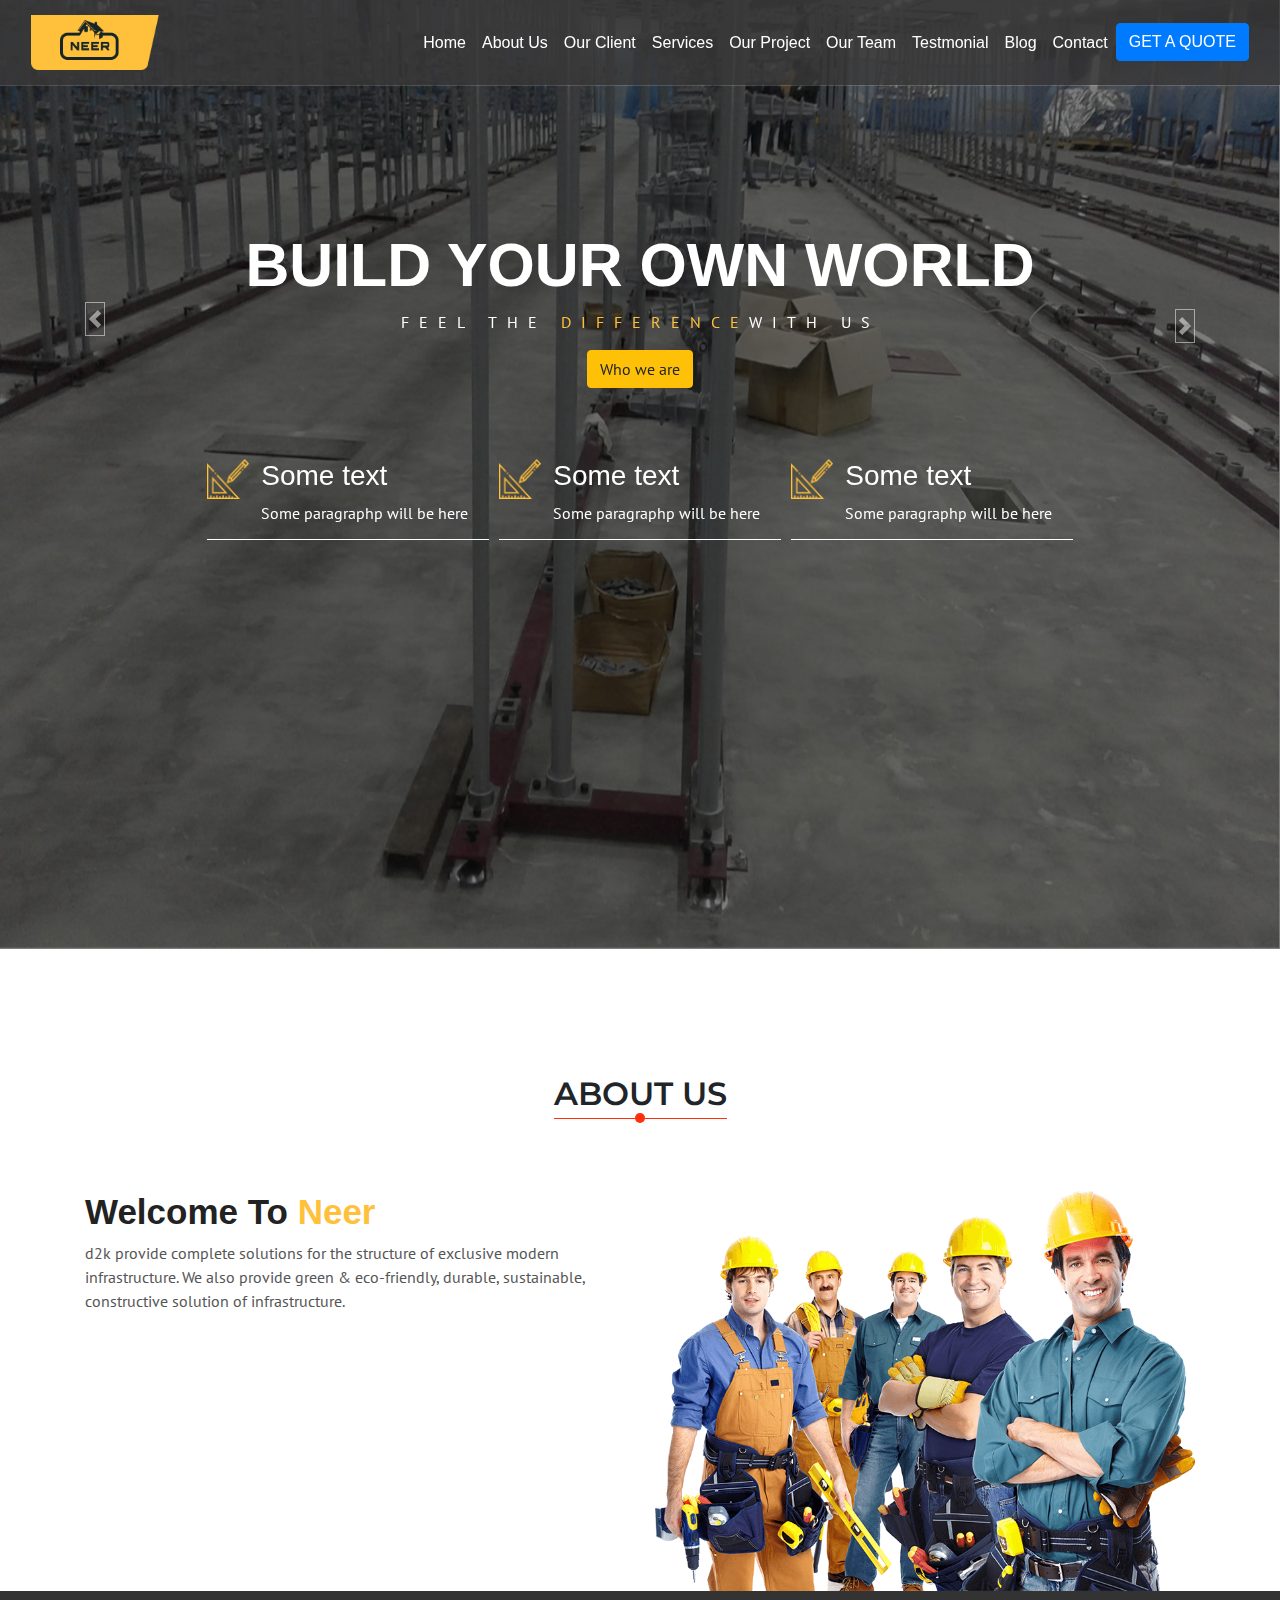
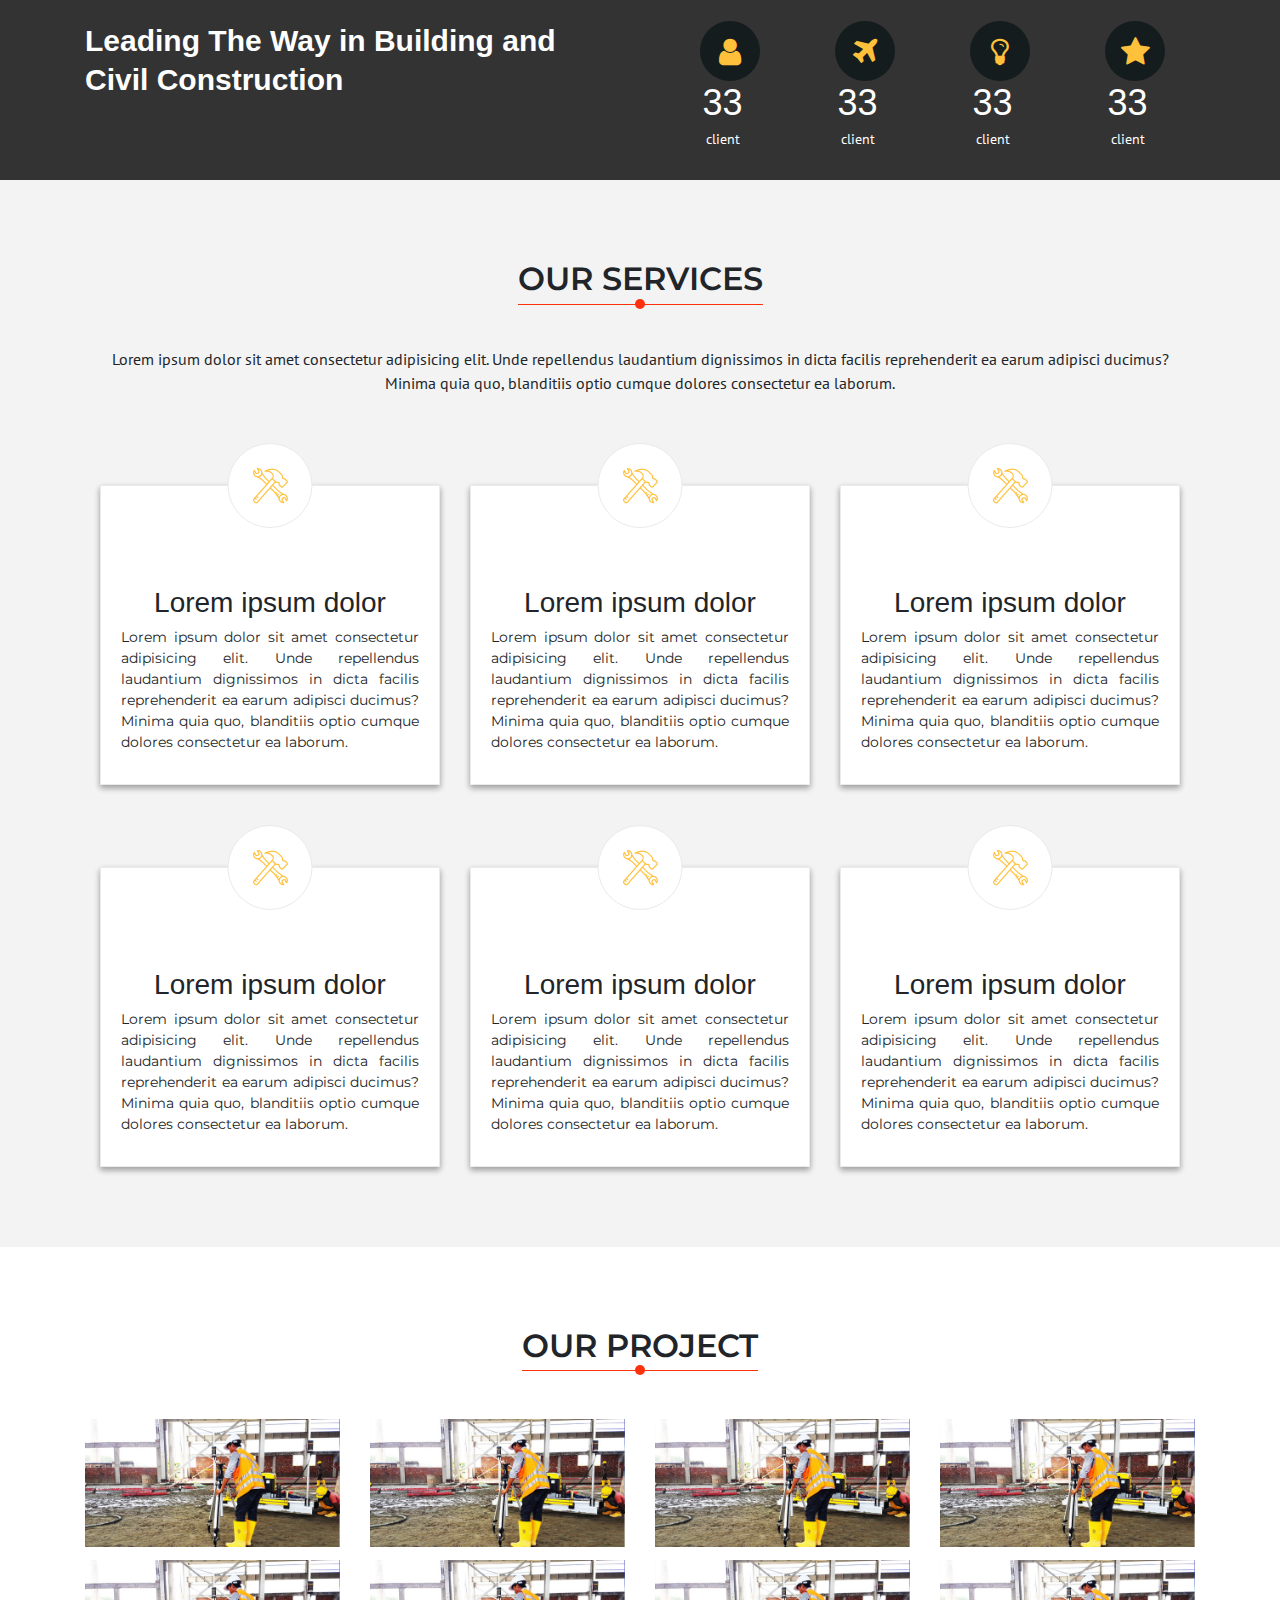
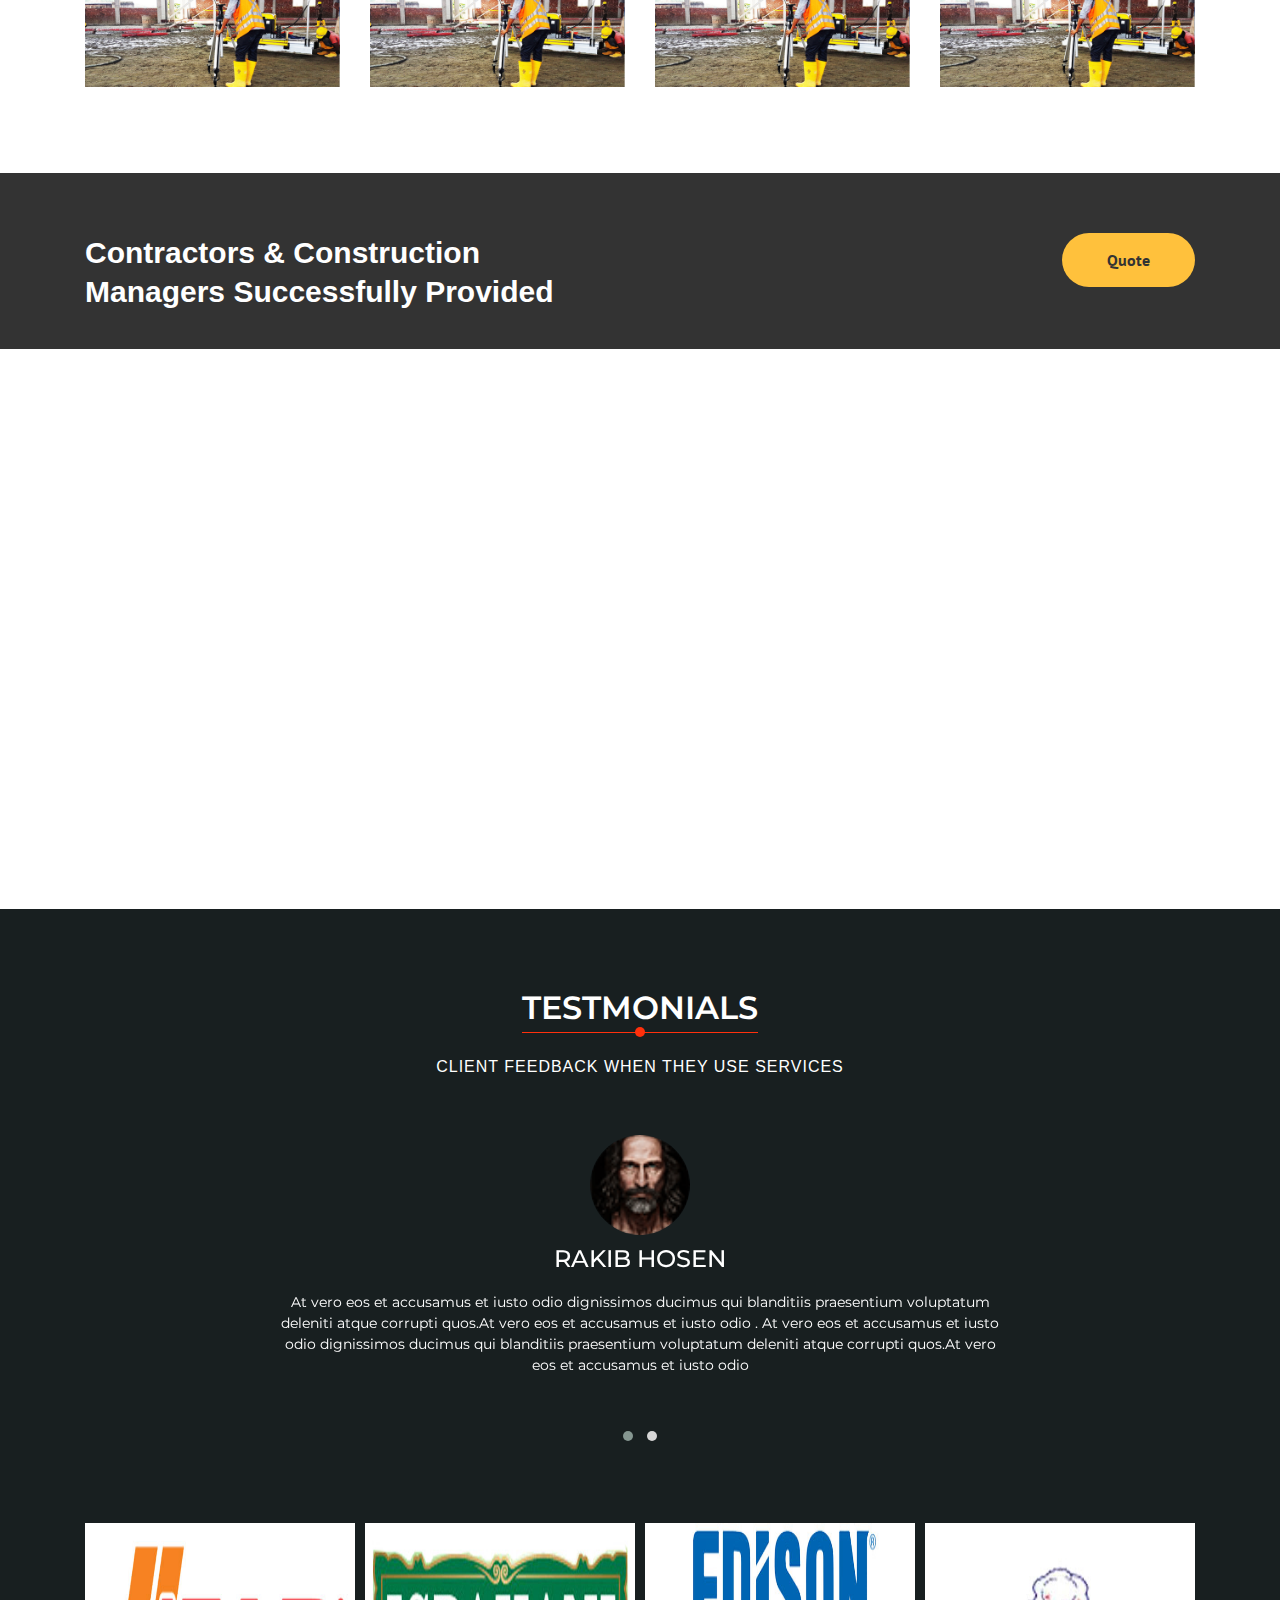
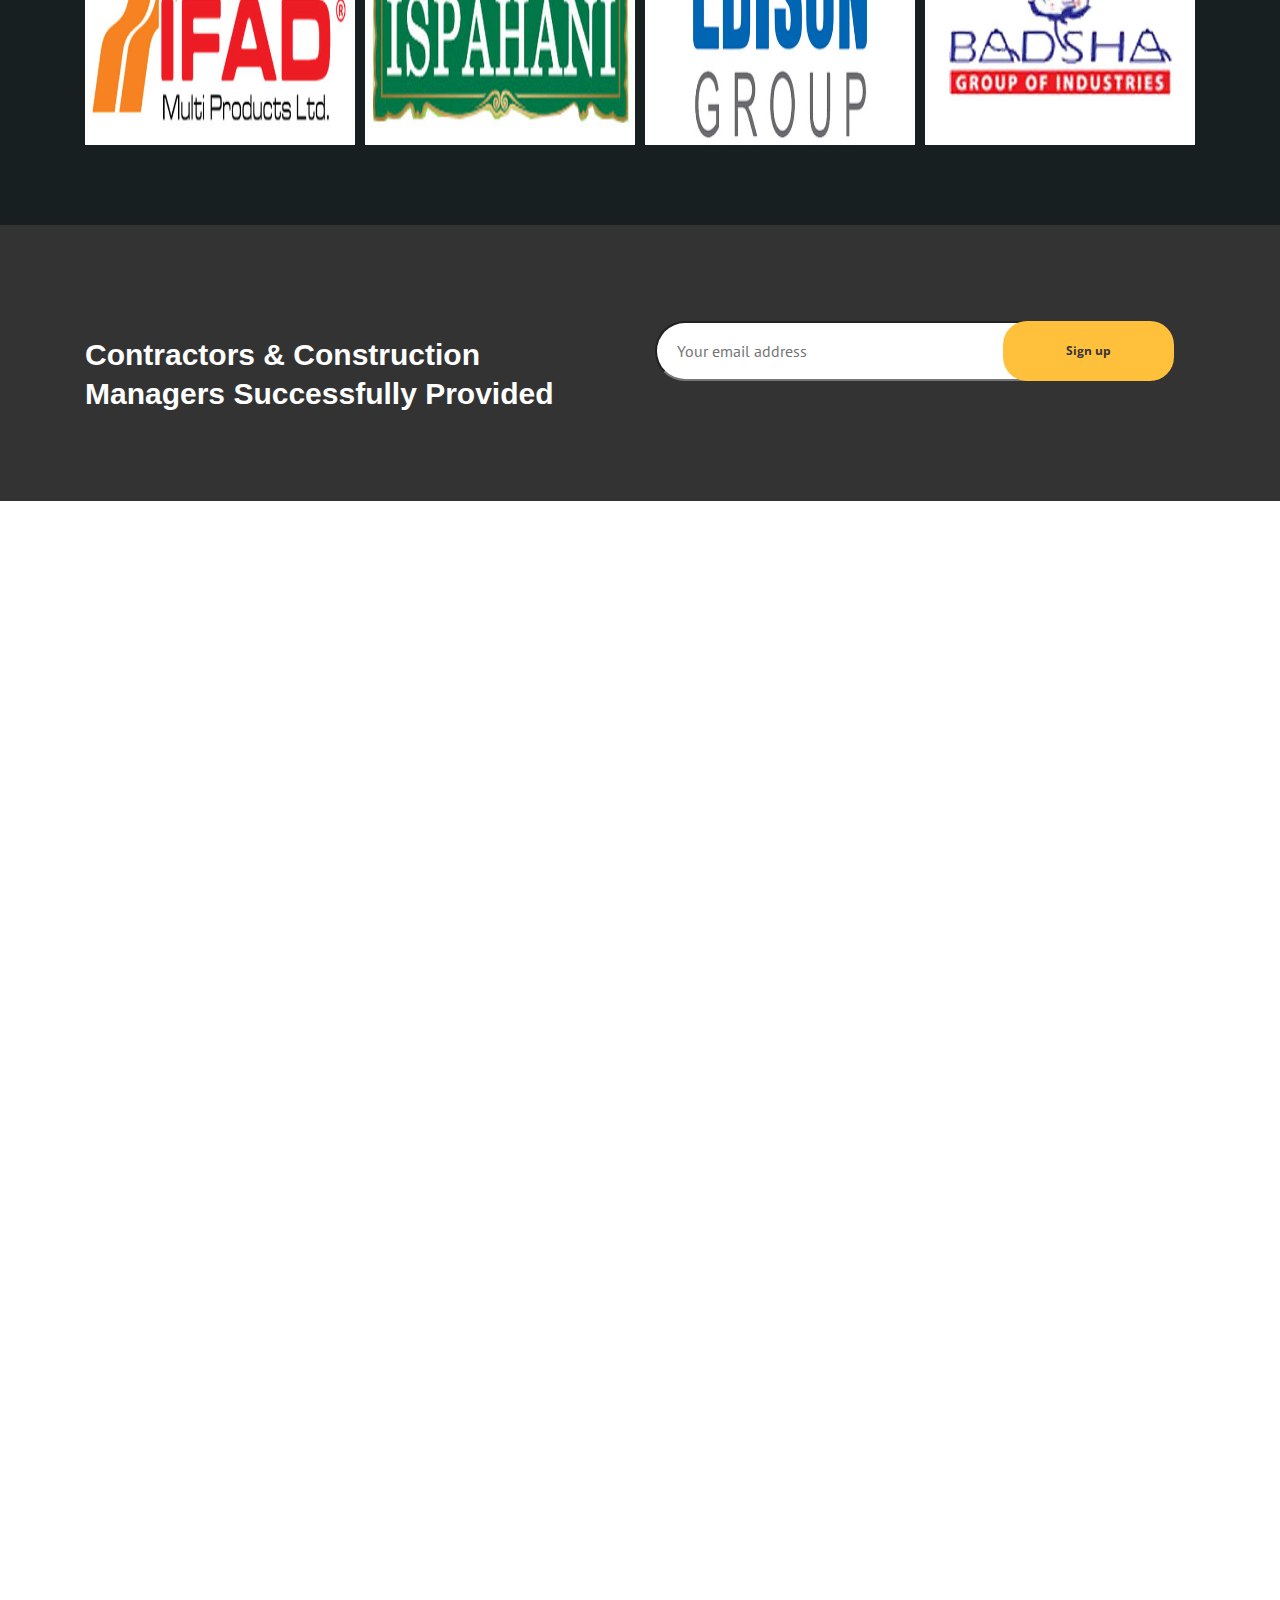
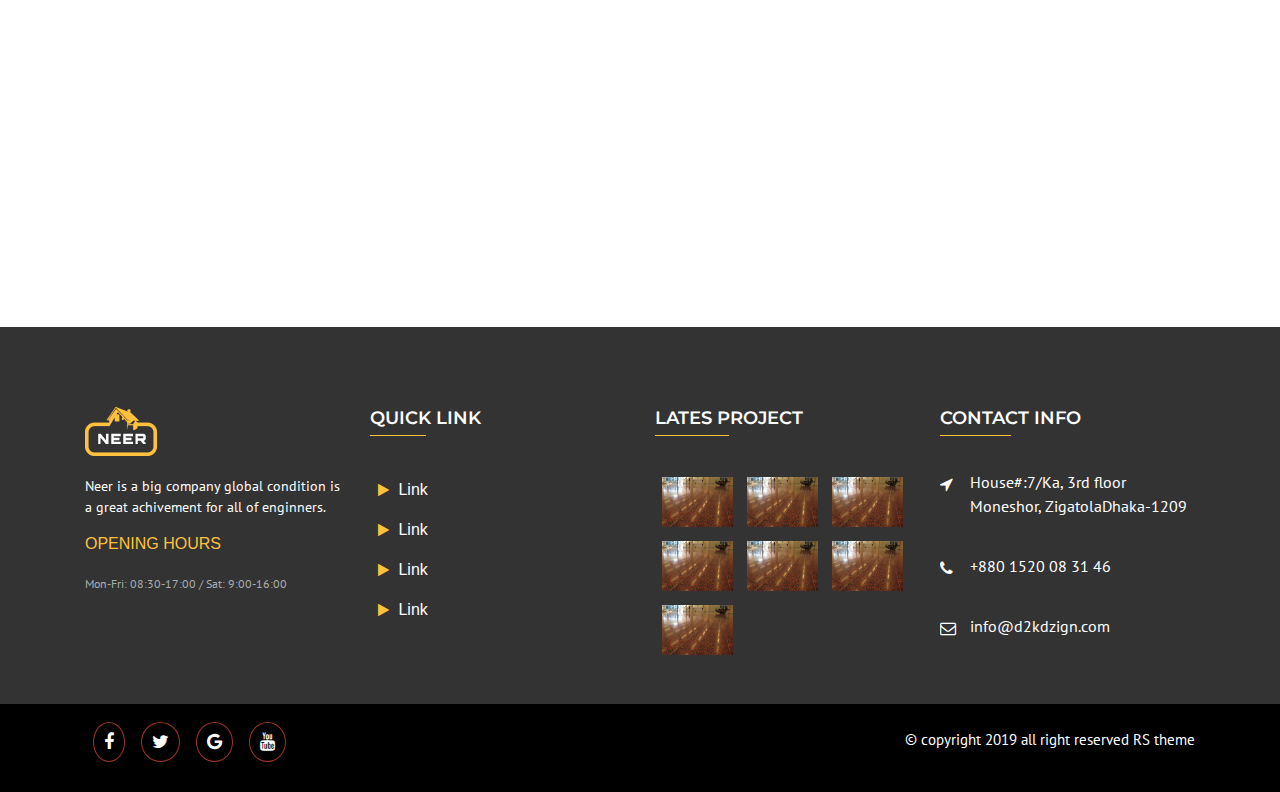
<file: index.html>
<!DOCTYPE html>
<html lang="en">

<head>
    <meta charset="UTF-8">
    <meta name="viewport" content="width=device-width, initial-scale=1.0">
    <title>Demo site</title>
    <link rel="stylesheet" href="css/style.css">
    <link rel="stylesheet" href="css/plugin/owl.carousel.min.css">
    <link rel="stylesheet" href="css/plugin/animate.css">
    <link rel="stylesheet" href="css/bootstrap.min.css">
    <link rel="stylesheet" href="css/plugin/owl.carousel.min.css">
    <link rel="stylesheet" href="css/plugin/owl.theme.default.min.css">
    <!-- Latest compiled and minified CSS -->
    <link rel="stylesheet" href="https://stackpath.bootstrapcdn.com/font-awesome/4.7.0/css/font-awesome.min.css"
        crossorigin="anonymous">

    <!-- jQuery library -->
    <script src="https://ajax.googleapis.com/ajax/libs/jquery/3.4.1/jquery.min.js"></script>

    <!-- Popper JS -->
    <script src="https://cdnjs.cloudflare.com/ajax/libs/popper.js/1.14.7/umd/popper.min.js"></script>

    <!-- Latest compiled JavaScript -->
    <script src="https://maxcdn.bootstrapcdn.com/bootstrap/4.3.1/js/bootstrap.min.js"></script>
</head>

<body>

    <!-- Add loader-wrapper just below the body tag -->
    <div id="loader-wrapper">
        <div id="loader"></div>
        <div class="loader-section section-left"></div>
        <div class="loader-section section-right"></div>
    </div>

    <!-- header section -->
    <!--most top info -->
    <!-- <div style="height: 10px; background: #000;transition: 1s;"></div> -->
    <!-- End most top info -->

    <!--====== header section start ======-->
    <section class="header" id="home">
        <nav class="navbar  navbar-expand-lg top-navbar bg-transparent  header_nav " data-toggle="sticky-onscroll">
            <div class="container-fluid">
                <a class="navbar-brand" href="#"><img src="img/neer-logo.png"></a>
                <button class="navbar-toggler" type="button" data-toggle="collapse"
                    data-target="#navbarSupportedContent" aria-controls="navbarSupportedContent" aria-expanded="false"
                    aria-label="Toggle navigation">
                  
                    <i class="fa fa-bars"></i>
                </button>

                <div class="collapse navbar-collapse justify-content-end" id="navbarSupportedContent">
                    <ul class="navbar-nav pull-right">
                        <li class="nav-item">
                            <a class="nav-link active" href="#home">Home</a>
                        </li>
                        <li class="nav-item">
                            <a class="nav-link" href="#about">About Us</a>
                        </li>
                        <li class="nav-item">
                            <a class="nav-link" href="#client">Our Client</a>
                        </li>
                        <li class="nav-item">
                            <a class="nav-link" href="#service">Services</a>
                        </li>
                        <li class="nav-item">
                            <a class="nav-link" href="#project">Our Project</a>
                        </li>
                        <li class="nav-item">
                            <a class="nav-link" href="#team">Our Team</a>
                        </li>
                        <li class="nav-item">
                            <a class="nav-link" href="#testmonial">Testmonial</a>
                        </li>
                        <li class="nav-item">
                            <a class="nav-link" href="#blog">Blog</a>
                        </li>



                        <li class="nav-item">
                            <a class="nav-link" href="#contact">Contact</a>
                        </li>
                        <li class="nav-item">
                            <a class="btn btn-primary" href="#quote">GET A QUOTE</a>
                        </li>

                    </ul>

                </div>
            </div>
        </nav>
    </section>
    <!--====== header section start ======-->

    <!--====== slider section start ======-->
    <section class="slider">
        <!-- data-ride="carousel" data-interval="5000" -->
        <div id="demo" class="carousel slide">

            <!-- Indicators -->

            <!-- The slideshow -->
            <div class="carousel-inner ">

                <div class="carousel-item active">
                    <img src="img/slider1.jpg" alt="Los Angeles">
                    <div class="carousel-caption slider_caption">
                        <h1>BUILD YOUR OWN WORLD</h1>
                        <p>FEEL THE <span class="different">DIFFERENCE</span>WITH US</p>
                        <p><button class="btn btn-warning">Who we are</button></p>
                    </div>
                </div>

                <div class="carousel-item">
                    <img src="img/slider2.jpg" alt="Los Angeles" class="img-fluid">
                    <div class="carousel-caption slider_caption">
                        <h1>BUILD YOUR OWN WORLD</h1>
                        <p>FEEL THE <span class="different">DIFFERENCE</span> WITH US</p>
                        <p><button class="btn btn-warning">Who we are</button></p>
                    </div>
                </div>

                <!-- service slider -->
                <section class="service_slider  fadeIn" id="service_slider">
                    <div class="container">

                        <div class="owl-carousel owl-theme owl-crsl">

                            <div class="item">
                                <div class="item_data">
                                    <div class="item_img">
                                        <img src="img/promo-3.png" class="img-fluid">
                                    </div>
                                    <div class="item_details">
                                        <h3>Some text</h3>
                                        <p>Some paragraphp will be here</p>
                                    </div>
                                </div>
                            </div>

                            <div class="item">
                                <div class="item_data">
                                    <div class="item_img">
                                        <img src="img/promo-3.png" class="img-fluid">
                                    </div>
                                    <div class="item_details">
                                        <h3>Some text</h3>
                                        <p>Some paragraphp will be here</p>
                                    </div>
                                </div>
                            </div>

                            <div class="item">
                                <div class="item_data">
                                    <div class="item_img">
                                        <img src="img/promo-3.png" class="img-fluid">
                                    </div>
                                    <div class="item_details">
                                        <h3>Some text</h3>
                                        <p>Some paragraphp will be here</p>
                                    </div>
                                </div>
                            </div>






                        </div>
                    </div>
                </section>



                <!-- Left and right controls -->
                <a class="carousel-control-prev" href="#demo" data-slide="prev">
                    <span class="carousel-control-prev-icon"></span>
                </a>
                <a class="carousel-control-next" href="#demo" data-slide="next">
                    <span class="carousel-control-next-icon"></span>
                </a>

            </div>


    </section>


    <!--====== about section start ======-->
    <section class="about  animated slideInLeft" id="about">
        <!-- about heading.............. -->
        <div class="container-fluid">
            <div class="row">
                <div class="col-lg-12 text-center">
                    <div class="section-header">
                        <h2>About <span class="welcome-text">us</span></h2>
                    </div>
                </div>
            </div>
        </div>
        <!-- about content............. -->
        <div class="container content-top-space">
            <div class="row">
                <div class="col-lg-6 col-sm-12 ">
                    <div class="about-right">
                        <h3>Welcome To <span class="different">Neer</span></h3>
                        <p>d2k provide complete solutions for the structure of exclusive modern infrastructure. We also
                            provide green & eco-friendly, durable, sustainable, constructive solution of infrastructure.
                        </p>

                    </div>
                </div>
                <div class="col-lg-6 col-sm-12">
                    <div class="about-left">
                        <img src="img/about-us-image.png" class="img-fluid">

                    </div>
                </div>

            </div>
        </div>
    </section>
    <!--====== about section end ======-->


    <!--====== project_complete section start ======-->
    <section class="client-section  animated fadeIn" id="client">
        <div class="container">
            <div class="row">
                <div class="col-lg-6">
                    <div class="client-title">
                        <h2>Leading The Way in Building and Civil Construction</h2>
                    </div>
                </div>
                <div class="col-lg-6">
                    <div class="col-lg-12">
                        <div class="row">
                            <div class="col-lg-3">
                                <div class="client-content ">
                                    <i class="fa fa-user"></i>
                                    <h3 class="counter">234</h3>
                                    <p> client</p>
       
                                </div>
                
                            </div>

                            <div class="col-lg-3">
                                <div class="client-content ">
                                    <i class="fa fa-plane"></i>
                                    <h3 class="counter">234</h3>
                                    <p> client</p>
                                </div>
                            </div>

                            <div class="col-lg-3">
                                <div class="client-content ">
                                    <i class="fa fa-lightbulb-o"></i>
                                    <h3 class="counter">234</h3>
                                    <p> client</p>
                                </div>
                            </div>

                            <div class="col-lg-3">
                                <div class="client-content ">
                                    <i class="fa fa-star"></i>
                                    <h3 class="counter">234</h3>
                                    <p> client</p>
                                </div>
                            </div>
                        </div>
                    </div>
                </div>
            </div>
        </div>
    </section>
    <!--====== project_complete section end ======-->


    <!--====== service section start ======-->
    <div class="service-section section-padding" id="service">
        <div class="container">
            <div class="row ">
                <div class="col-md-12 text-center">
                    <div class="section-header ">
                        <h2>Our <span class="welcome-text">Services</span></h2>
                        <p class="content_space">
                            Lorem ipsum dolor sit amet consectetur adipisicing elit. Unde repellendus laudantium
                            dignissimos in dicta facilis reprehenderit ea earum adipisci ducimus? Minima quia quo,
                            blanditiis optio cumque dolores consectetur ea laborum.
                        </p>
                    </div>
                </div>
            </div>
            <div class="container content_space">
                <div class="row ">
                    <div class="col-lg-4 col-md-4 text-center mt-4">
                        <div class="service-content ">
                        <div class="service-img">
                            <img src="img/service2.png" class="img-fluid">
                        </div>
                        <h3>Lorem ipsum dolor</h3>
                        <p>
                            Lorem ipsum dolor sit amet consectetur adipisicing elit. Unde repellendus laudantium 
                            dignissimos in dicta facilis reprehenderit ea earum adipisci ducimus? Minima quia quo, 
                            blanditiis optio cumque dolores consectetur ea laborum.
                        </p>
                      
                        <a class="btn btn-outline-warning btn-sm service-btn" href="">Read More</a>
                    </div>
                    </div>

                    <div class="col-lg-4 col-md-4 text-center mt-4">
                        <div class="service-content ">
                        <div class="service-img">
                            <img src="img/service2.png" class="img-fluid">
                        </div>
                        <h3>Lorem ipsum dolor</h3>
                        <p>
                            Lorem ipsum dolor sit amet consectetur adipisicing elit. Unde repellendus laudantium 
                            dignissimos in dicta facilis reprehenderit ea earum adipisci ducimus? Minima quia quo, 
                            blanditiis optio cumque dolores consectetur ea laborum.
                        </p>
                      
                        <a class="btn btn-outline-warning btn-sm service-btn" href="">Read More</a>
                    </div>
                    </div>


                <div class="col-lg-4 col-md-4 text-center mt-4">
                        <div class="service-content ">
                        <div class="service-img">
                            <img src="img/service2.png" class="img-fluid">
                        </div>
                        <h3>Lorem ipsum dolor</h3>
                        <p>
                            Lorem ipsum dolor sit amet consectetur adipisicing elit. Unde repellendus laudantium 
                            dignissimos in dicta facilis reprehenderit ea earum adipisci ducimus? Minima quia quo, 
                            blanditiis optio cumque dolores consectetur ea laborum.
                        </p>
                      
                        <a class="btn btn-outline-warning btn-sm service-btn" href="">Read More</a>
                    </div>
                    </div>
                </div>
                <div class="row mt-5">
                    <div class="col-lg-4 col-md-4 text-center mt-4">
                        <div class="service-content ">
                        <div class="service-img">
                            <img src="img/service2.png" class="img-fluid">
                        </div>
                        <h3>Lorem ipsum dolor</h3>
                        <p>
                            Lorem ipsum dolor sit amet consectetur adipisicing elit. Unde repellendus laudantium 
                            dignissimos in dicta facilis reprehenderit ea earum adipisci ducimus? Minima quia quo, 
                            blanditiis optio cumque dolores consectetur ea laborum.
                        </p>
                      
                        <a class="btn btn-outline-warning btn-sm service-btn" href="">Read More</a>
                    </div>
                    </div>


                    <div class="col-lg-4 col-md-4 text-center mt-4">
                        <div class="service-content ">
                        <div class="service-img">
                            <img src="img/service2.png" class="img-fluid">
                        </div>
                        <h3>Lorem ipsum dolor</h3>
                        <p>
                            Lorem ipsum dolor sit amet consectetur adipisicing elit. Unde repellendus laudantium 
                            dignissimos in dicta facilis reprehenderit ea earum adipisci ducimus? Minima quia quo, 
                            blanditiis optio cumque dolores consectetur ea laborum.
                        </p>
                      
                        <a class="btn btn-outline-warning btn-sm service-btn" href="">Read More</a>
                    </div>
                    </div>

                    <div class="col-lg-4 col-md-4 text-center mt-4">
                        <div class="service-content ">
                        <div class="service-img">
                            <img src="img/service2.png" class="img-fluid">
                        </div>
                        <h3>Lorem ipsum dolor</h3>
                        <p>
                            Lorem ipsum dolor sit amet consectetur adipisicing elit. Unde repellendus laudantium 
                            dignissimos in dicta facilis reprehenderit ea earum adipisci ducimus? Minima quia quo, 
                            blanditiis optio cumque dolores consectetur ea laborum.
                        </p>
                      
                        <a class="btn btn-outline-warning btn-sm service-btn" href="">Read More</a>
                    </div>
                    </div>

                </div>
            </div>
        </div>
    </div>
    <!--====== service section end ======-->

    <section class="project top_space" id="project">
        <div class="container">
            <!-- project heading -->
            <div class="row">
                <div class="col-lg-12 text-center">
                    <div class="section-header">
                        <h2>Our project</h2>
                    </div>
                </div>
            </div>
        </div>
        <!-- section-content.......... -->
        <div class="container content_space">
            <div class="row">

                <div class="col-lg-6">

                    <div class="row">
                        <div class="col-lg-6">
                            <div class="overlay-item">

                                <div class="content">

                                    <div class="content-overlay"></div>
                                    <img src="img/section.jpg" alt="" class="img-fluid">
                                    <div class="content-details fadeIn-bottom">
                                        <h3 class="content-title">Portfolio Post</h3>
                                        <p class="content-link"><a class="portfolio_link" href="#">View Project</a></p>
                                    </div>

                                </div>
                            </div>
                        </div>
                        <div class="col-lg-6">
                            <div class="overlay-item">

                                <div class="content">

                                    <div class="content-overlay"></div>
                                    <img src="img/section.jpg" alt="" class="img-fluid">
                                    <div class="content-details fadeIn-bottom">
                                        <h3 class="content-title">Portfolio Post</h3>
                                        <p class="content-link"><a class="portfolio_link" href="#">View Project</a></p>
                                    </div>

                                </div>
                            </div>
                        </div>
                    </div>
                    <!-- inner row -->
                    <div class="row">
                        <div class="col-lg-6">
                            <div class="overlay-item">

                                <div class="content">

                                    <div class="content-overlay"></div>
                                    <img src="img/section.jpg" alt="" class="img-fluid">
                                    <div class="content-details fadeIn-bottom">
                                        <h3 class="content-title">Portfolio Post</h3>
                                        <p class="content-link"><a class="portfolio_link" href="#">View Project <i
                                                    class="fa fa-next-arrow"></i></a></p>
                                    </div>

                                </div>
                            </div>
                        </div>
                        <div class="col-lg-6">
                            <div class="overlay-item">

                                <div class="content">

                                    <div class="content-overlay"></div>
                                    <img src="img/section.jpg" alt="" class="img-fluid">
                                    <div class="content-details fadeIn-bottom">
                                        <h3 class="content-title">Portfolio Post</h3>
                                        <p class="content-link"><a class="portfolio_link" href="#">View Project</a></p>
                                    </div>

                                </div>
                            </div>
                        </div>
                    </div>

                </div>

                <!-- second row -->
                <div class="col-lg-6">

                    <div class="row">
                        <div class="col-lg-6">
                            <div class="overlay-item">

                                <div class="content">

                                    <div class="content-overlay"></div>
                                    <img src="img/section.jpg" alt="" class="img-fluid">
                                    <div class="content-details fadeIn-bottom">
                                        <h3 class="content-title">Portfolio Post</h3>
                                        <p class="content-link"><a class="portfolio_link" href="#">View Project</a></p>
                                    </div>

                                </div>
                            </div>
                        </div>
                        <div class="col-lg-6">
                            <div class="overlay-item">

                                <div class="content">

                                    <div class="content-overlay"></div>
                                    <img src="img/section.jpg" alt="" class="img-fluid">
                                    <div class="content-details fadeIn-bottom">
                                        <h3 class="content-title">Portfolio Post</h3>
                                        <p class="content-link"><a class="portfolio_link" href="#">View Project</a></p>
                                    </div>

                                </div>
                            </div>
                        </div>
                    </div>
                    <!-- inner row -->
                    <div class="row">
                        <div class="col-lg-6">
                            <div class="overlay-item">

                                <div class="content">

                                    <div class="content-overlay"></div>
                                    <img src="img/section.jpg" alt="" class="img-fluid">
                                    <div class="content-details fadeIn-bottom">
                                        <h3 class="content-title">Portfolio Post</h3>
                                        <p class="content-link"><a class="portfolio_link" href="#">View Project <i
                                                    class="fa fa-next-arrow"></i></a></p>
                                    </div>

                                </div>
                            </div>
                        </div>
                        <div class="col-lg-6">
                            <div class="overlay-item">

                                <div class="content">

                                    <div class="content-overlay"></div>
                                    <img src="img/section.jpg" alt="" class="img-fluid">
                                    <div class="content-details fadeIn-bottom">
                                        <h3 class="content-title">Portfolio Post</h3>
                                        <p class="content-link"><a class="portfolio_link" href="#">View Project</a></p>
                                    </div>

                                </div>
                            </div>
                        </div>
                    </div>

                </div>



            </div>

        </div>
    </section>

    <!-- =====quato section -->

    <section class="quote-section  animated fadeIn " id="quote">
        <div class="container">
            <div class="row">
                <div class="col-lg-6">
                    <div class="client-title">
                        <h2>Contractors & Construction Managers Successfully Provided</h2>
                    </div>
                </div>
                <div class="col-lg-6">

                    <p class="quote"> <a class="quote_link" href="#">Quote</a> </p>
                    <!-- <p class="text-right mt-4"><a class="btn btn-warning btn-lg rounded" href="#">Quote</a></p> -->

                </div>
            </div>
        </div>
    </section>


    <!--====== team section end ======-->
    <section class="team-section section-padding wow fadeIn" id="team">
        <!-- section heading -->
        <div class="container">
            <div class="row">
                <div class="col-md-12 text-center">
                    <div class="section-header">
                        <h2>Our <span class="welcome-text">team</span></h2>
                    </div>
                </div>
            </div>
        </div>
        <!-- section content -->
        <div class="container">
            <div class="owl-carousel owl-theme team-crsl content-top-space">

                <!-- team item  -->
                <div class="team-item">
                    <img src="img/team1.jpg" class="img-fluid">
                    <!-- overlay -->
                    <div class="team-overlay">
                        <div class="team-overlay-content">
                            <h4>Engr. Md. Nazrul</h4>
                            <h5>Senior Structural Engineer  </h5>
                            <p><span class="experience">Experience - 31 Years </span></p>
                            <ul>
                                <li><i class="fa fa-facebook"></i></li>
                                <li><i class="fa fa-twitter"></i></li>
                                <li><i class="fa fa-google"></i></li>
                                <li><i class="fa fa-linkedin"></i></li>
                            </ul>
                        </div>
                    </div>
                </div>



                <!-- team item  -->
                <div class="team-item">
                    <img src="img/team2.jpg" class="img-fluid">
                    <!-- overlay -->
                    <div class="team-overlay">
                        <div class="team-overlay-content">
                            <h4>Most. Sihad Sarmin</h4>
                            <h5>Masters in PS</h5>
                            <p><span class="experience">Experience - 04 Years</span></p>
                            <ul>
                                <li><i class="fa fa-facebook"></i></li>
                                <li><i class="fa fa-twitter"></i></li>
                                <li><i class="fa fa-google"></i></li>
                                <li><i class="fa fa-linkedin"></i></li>
                            </ul>
                        </div>
                    </div>
                </div>

                <!-- team item  -->
                <div class="team-item">
                    <img src="img/team3.jpg" class="img-fluid">
                    <!-- overlay -->
                    <div class="team-overlay">
                        <div class="team-overlay-content">
                            <h4>Mustasim Nasrum</h4>
                            <h5>Architect B. Arch, MIAB </h5>
                            <p><span class="experience">Experience - 07 Years</span></p>
                            <ul>
                                <li><i class="fa fa-facebook"></i></li>
                                <li><i class="fa fa-twitter"></i></li>
                                <li><i class="fa fa-google"></i></li>
                                <li><i class="fa fa-linkedin"></i></li>
                            </ul>
                        </div>
                    </div>
                </div>

                <!-- team item  -->
                <div class="team-item">
                    <img src="img/team4.jpg" class="img-fluid">
                    <!-- overlay -->
                    <div class="team-overlay">
                        <div class="team-overlay-content">
                            <h4>Engr. Jasim Uddin</h4>
                            <h5>Structural Engineer </h5>
                            <p><span class="experience">Experience - 07 Years</span></p>
                            <ul>
                                <li><i class="fa fa-facebook"></i></li>
                                <li><i class="fa fa-twitter"></i></li>
                                <li><i class="fa fa-google"></i></li>
                                <li><i class="fa fa-linkedin"></i></li>
                            </ul>
                        </div>
                    </div>
                </div>

         






            </div>
        </div>
    </section>

    <!-- testmonial -->
    <section class="testmonial section-padding animated fadeInDown" id="testmonial">
        <div class="container">
            <div class="row conttent_space">
                <div class="col-md-12 text-center">
                    <div class="section-header">
                        <h2><span class="testmonial_heading">TESTMONIALS</span></h2>
                        <p class="client_title">CLIENT FEEDBACK WHEN THEY USE SERVICES</p>
                    </div>
                </div>
            </div>
        </div>

        <div class="container content_space">


            <div class="testmonial-content">
                <div class="row ">

                    <div class=" col-md-8 offset-md-2">
                        <div class="owl-carousel owl-theme testmonial-owl owl-dots">
                            <div class="testmonial-item">
                                <img src="img/testimonial3.png" alt="">
                                <h4>Rakib hosen</h4>
                                <p>At vero eos et accusamus et iusto odio dignissimos ducimus qui blanditiis praesentium
                                    voluptatum deleniti atque corrupti quos.At vero eos et accusamus et iusto odio .
                                    At vero eos et accusamus et iusto odio dignissimos ducimus qui blanditiis
                                    praesentium voluptatum deleniti atque corrupti quos.At vero eos et accusamus et
                                    iusto odio</p>
                            </div>

                            <div class="testmonial-item">

                                <img src="img/testimonial3.png" alt="">`
                                <h4>Rakib Hosen</h4>
                                <p>At vero eos et accusamus et iusto odio dignissimos ducimus qui blanditiis praesentium
                                    voluptatum deleniti atque corrupti quos.At vero eos et accusamus et iusto odio .
                                    At vero eos et accusamus et iusto odio dignissimos ducimus qui blanditiis
                                    praesentium voluptatum deleniti atque corrupti quos.At vero eos et accusamus et
                                    iusto odio</p>
                            </div>
                        </div>
                    </div>
                </div>
            </div>


            <!-- logo section -->
            <div class="owl-carousel owl-theme logo-crsl content-top-space">

                <div class="logo-item">
                    <img src="img/client1.jpg" class="img-fluid">
                </div>
                <div class="logo-item">
                    <img src="img/client2.jpg" class="img-fluid">
                </div>


                <div class="logo-item">
                    <img src="img/client3.jpg" class="img-fluid">
                </div>

                <div class="logo-item">
                    <img src="img/client4.jpg" class="img-fluid">
                </div>





            </div>

        </div>
    </section>

    <!-- signup section -->
    <section class="quote-section  animated fadeIn section-padding">
        <div class="container">
            <div class="row">
                <div class="col-lg-6">
                    <div class="client-title">
                        <h2>Contractors & Construction Managers Successfully Provided</h2>
                    </div>
                </div>
                <div class="col-lg-6">
                    <div class="btn_section">

                        <p>
                            <input type="email" name="EMAIL" placeholder="Your email address" required="">
                        </p>
                        <p>
                            <input type="submit" value="Sign up">
                        </p>
                    </div>
                </div>
            </div>
        </div>
    </section>

    <!--====== blog section start ======-->
    <div class="blog-section section-padding wow fadeIn" id="blog">
        <div class="container">
            <!-- blog header -->
            <div class="row">
                <div class="col-md-12 col-md-12 text-center">
                    <div class="section-header">
                        <h2>Our <span class="welcome-text">blog</span></h2>
                    </div>
                </div>
            </div>
            <!-- blog content -->
            <div class="row content-top-space">
                <div class="col-lg-4 col-md-6 mt-4">
                    <div class="card card-img">
                        <img src="img/blog.jpg">
                        <div class="card-body">
                            <h4 class="card-title">Web Design</h4>
                            <p class="card-text">Some example text some example text. John Doe is an architect and
                                engineer.
                                Some example text some example text. John Doe is an architect and engineer</p>
                                
                                <p class="text-center"><a class="btn btn-outline-warning btn-sm" href="">Read More</a></p>
                        </div>
                    </div>
                </div>

                <div class="col-lg-4 col-md-6 mt-4">
                    <div class="card card-img">
                        <img src="img/blog.jpg">
                        <div class="card-body">
                            <h4 class="card-title">Web Developement</h4>
                            <p class="card-text">Some example text some example text. John Doe is an architect and
                                engineer.
                                Some example text some example text. John Doe is an architect and engineer</p>
                                <p class="text-center"><a class="btn btn-outline-warning btn-sm" href="">Read More</a></p>
                        </div>
                    </div>
                </div>

                <div class="col-lg-4 col-md-6 mt-4">
                    <div class="card card-img">
                        <img src="img/blog.jpg">
                        <div class="card-body">
                            <h4 class="card-title">Graphic Design</h4>
                            <p class="card-text">Some example text some example text. John Doe is an architect and
                                engineer.
                                Some example text some example text. John Doe is an architect and engineer</p>
                                <p class="text-center"><a class="btn btn-outline-warning btn-sm" href="">Read More</a></p>
                        </div>
                    </div>
                </div>
            </div>

            <!-- second -->
            <div class="row content-top-space">
                <div class="col-lg-4 col-md-6 mt-4">
                    <div class="card card-img">
                        <img src="img/blog.jpg">
                        <div class="card-body">
                            <h4 class="card-title">Web Design</h4>
                            <p class="card-text">Some example text some example text. John Doe is an architect and
                                engineer.
                                Some example text some example text. John Doe is an architect and engineer</p>
                                <p class="text-center"><a class="btn btn-outline-warning btn-sm" href="">Read More</a></p>
                        </div>
                    </div>
                </div>

                <div class="col-lg-4 col-md-6 mt-4">
                    <div class="card card-img">
                        <img src="img/blog.jpg">
                        <div class="card-body">
                            <h4 class="card-title">Web Developement</h4>
                            <p class="card-text">Some example text some example text. John Doe is an architect and
                                engineer.
                                Some example text some example text. John Doe is an architect and engineer</p>
                                <p class="text-center"><a class="btn btn-outline-warning btn-sm" href="">Read More</a></p>
                        </div>
                    </div>
                </div>

                <div class="col-lg-4 col-md-6 mt-4">
                    <div class="card card-img">
                        <img src="img/blog.jpg">
                        <div class="card-body">
                            <h4 class="card-title">Graphic Design</h4>
                            <p class="card-text">Some example text some example text. John Doe is an architect and
                                engineer.
                                Some example text some example text. John Doe is an architect and engineer</p>
                                <p class="text-center"><a class="btn btn-outline-warning btn-sm" href="">Read More</a></p>
                        </div>
                    </div>
                </div>
            </div>

        </div>
    </div>
    <!--====== blog section end======-->

    <section class="footer-section footer-padding" id="contact">
        <div class="container">
            <div class="row">
                <div class="col-lg-3">
                    <div class="company_description">
                        <img src="img/footer-logo.png" alt="">
                        <p>
                            Neer is a big company global condition is a great achivement for all of enginners.
                        </p>
                        <h2>OPENING HOURS</h2>
                        <p><span id="opening_hours">Mon-Fri: 08:30-17:00 / Sat: 9:00-16:00</span></p>

                    </div>
                </div>
                <div class="col-lg-3">
                    <div class="quick_link">
                        <h2>Quick link</h2>
                        <ul>
                            <li><i class="fa fa-play"></i> <a href="#">Link</a></li>
                            <li><i class="fa fa-play"></i> <a href="#">Link</a></li>
                            <li><i class="fa fa-play"></i> <a href="#">Link</a></li>
                            <li><i class="fa fa-play"></i> <a href="#">Link</a></li>
                        </ul>
                    </div>
                </div>
                <div class="col-lg-3">
                    <div class="quick_link">
                        <h2>Lates Project</h2>

                    </div>

                    <div class="footer_gallary">
                        <a href="#">
                            <img src="img/polish_concrete5.jpg" alt="" class="img-fluid">
                        </a>
                    </div>
                    <div class="footer_gallary">
                        <a href="#">
                            <img src="img/polish_concrete5.jpg" alt="" class="img-fluid">
                        </a>
                    </div>
                    <div class="footer_gallary">
                        <a href="#">
                            <img src="img/polish_concrete5.jpg" alt="" class="img-fluid">
                        </a>
                    </div>
                    <div class="footer_gallary">
                        <a href="#">
                            <img src="img/polish_concrete5.jpg" alt="" class="img-fluid">
                        </a>
                    </div>
                    <div class="footer_gallary">
                        <a href="#">
                            <img src="img/polish_concrete5.jpg" alt="" class="img-fluid">
                        </a>
                    </div>
                    <div class="footer_gallary">
                        <a href="#">
                            <img src="img/polish_concrete5.jpg" alt="" class="img-fluid">
                        </a>
                    </div>
                    <div class="footer_gallary">
                        <a href="#">
                            <img src="img/polish_concrete5.jpg" alt="" class="img-fluid">
                        </a>
                    </div>

                </div>

                <div class="col-lg-3">
                    <div class="quick_link">
                        <h2>Contact Info</h2>
                    </div>

                    <div class="footer_contact_info">
                        <ul>
                            <li><i class="fa fa-location-arrow"></i>
                                <p>House#:7/Ka, 3rd floor Moneshor, ZigatolaDhaka-1209
                                </p>
                            </li>

                            <li><i class="fa fa-phone"></i>
                                <p>+880 1520 08 31 46 </p>
                            </li>

                            <li><i class="fa fa-envelope-o"></i>
                                <p>info@d2kdzign.com
                                </p>
                            </li>
                        </ul>
                    </div>

                </div>
            </div>
        </div>
    </section>


    <section class="footer" class="section-padding">
        <div class="container">
            <div class="row">
                <div class="col-lg-4  col-12">
                    <ul>
                        <li> <a href="#"><i class="fa fa-facebook"></i></a></li>
                        <li> <a href="#"><i class="fa fa-twitter"></i></a></li>
                        <li> <a href="#"><i class="fa fa-google"></i></a></li>
                        <li> <a href="#"><i class="fa fa-youtube"></i></a></li>

                    </ul>
                </div>

                <div class="col-lg-8  col-12">
                    <p>&copy copyright 2019 all right reserved RS theme</p>
                </div>

            </div>
        </div>
    </section>


    <!--  -->
    <button onclick="topFunction()" id="myBtn" title="Go to top"><i class="fa fa-angle-double-up"></i></button>



    <!--=== All Plugin ===-->
    <!--==================================================================-->

    <script>
        window.jQuery || document.write('<script src="js/vendor/jquery-1.12.0.min.js"><\/script>')
    </script>
    <!-- <script type="text/javascript" src="js/jquery-3.2.0.min.js"></script>
    <script type="text/javascript" src="js/bootstrap.min.js"></script>  -->
    <script type="text/javascript" src="js/plugin/wow.min.js"></script>
    <script type="text/javascript" src="js/plugin/mixitup.min.js"></script>
    <script type="text/javascript" src="js/plugin/owl.carousel.min.js"></script>
    <script type="text/javascript" src="js/plugin/jquery.magnific-popup.min.js"></script>
    <script type="text/javascript" src="js/main.js"></script>
    <script type="text/javascript" src="js/plugin/smooth-scroll.js"></script>

    <!-- sticky navbar -->
    <script>

        // Sticky navbar
        // =========================
        $(document).ready(function () {
            // Custom function which toggles between sticky class (is-sticky)
            var stickyToggle = function (sticky, stickyWrapper, scrollElement) {
                var stickyHeight = sticky.outerHeight();
                var stickyTop = stickyWrapper.offset().top;
                if (scrollElement.scrollTop() >= stickyTop) {
                    stickyWrapper.height(stickyHeight);
                    sticky.addClass("is-sticky");
                }
                else {
                    sticky.removeClass("is-sticky");
                    stickyWrapper.height('auto');
                }
            };

            // Find all data-toggle="sticky-onscroll" elements
            $('[data-toggle="sticky-onscroll"]').each(function () {
                var sticky = $(this);
                var stickyWrapper = $('<div>').addClass('sticky-wrapper'); // insert hidden element to maintain actual top offset on page
                sticky.before(stickyWrapper);
                sticky.addClass('sticky');

                // Scroll & resize events
                $(window).on('scroll.sticky-onscroll resize.sticky-onscroll', function () {
                    stickyToggle(sticky, stickyWrapper, $(this));
                });

                // On page load
                stickyToggle(sticky, stickyWrapper, $(window));
            });
        });
    </script>

    <!-- smooth scroll -->
    <script>
        var scroll = new SmoothScroll('a[href*="#"]');
    </script>

    <!-- navigation active-link -->


    <!-- scroll bar javascript -->
    <script type="text/javascript">

        //Get the button
        var mybutton = document.getElementById("myBtn");

        // When the user scrolls down 20px from the top of the document, show the button
        window.onscroll = function () { scrollFunction() };

        function scrollFunction() {
            if (document.body.scrollTop > 20 || document.documentElement.scrollTop > 20) {
                mybutton.style.display = "block";
            } else {
                mybutton.style.display = "none";
            }
        }

        // When the user clicks on the button, scroll to the top of the document
        function topFunction() {
            document.body.scrollTop = 0;
            document.documentElement.scrollTop = 0;
        }

    </script>

    <!-- preloder -->
    <script>
        //For Live Projects
        window.addEventListener('load', function () {
            document.querySelector('body').classList.add("loaded")
        });

    </script>


</body>

</html>
</file>
<file: css/style.css>
@import url('https://fonts.googleapis.com/css?family=Open+Sans&display=swap');
 @import url('https://fonts.googleapis.com/css?family=Montserrat|Open+Sans&display=swap');
 @import url('https://fonts.googleapis.com/css?family=Montserrat|Open+Sans|PT+Sans&display=swap');
/*font-family: 'Open Sans', sans-serif;
 font-family: 'Montserrat', sans-serif;
 font-family: 'PT Sans', sans-serif;
 */
/*------------------------------------------------------------------ [Master Stylesheet] Project: Project Name Version: 1.0 Last change: 24/03/17 [fixed Float bug, vf] Author Name: Author Name Primary use: Project Type -------------------------------------------------------------------*/
/*------------------------------------------------------------------ [Table of contents] 1. Body 2. -------------------------------------------------------------------*/
/* ========================================== Reset Css ========================================== */
 body{
     font-family: 'Montserrat', sans-serif;
      background:F3F3F3;
  }

 ul {
     margin: 0;
     padding: 0;
}
 ul li {
     list-style: none;
}
 h1, h2, h3, h4, h5, h6, p {
     margin: 0;
}
 p{
     font-family: 'PT Sans', sans-serif;
}
 .header_nav{
     width: 100%;
   
     position: absolute;
     z-index:111;
box-shadow: 0 0 0 1px rgba(255, 255, 255, .16);
}
.header_nav:after{
     height: 100%;
     width: 100%;
     left: 0;
     top: 0;
     content: '';
     position: absolute;
     opacity: .80;
    z-index: -1;
    background: rgb(58, 56, 56);
 } 
 .is-sticky{
     transition: all .8s;
    
}
.is-sticky:after{
     height: 100%;
     width: 100%;
     left: 0;
     top: 0;
     content: '';
     position: absolute;
     opacity: .80;
    z-index: -1;
    background: rgb(58, 56, 56);
    transition: all .8s;
}

.sticky{
     z-index: 1;
     box-shadow: 0 0 0 1px rgba(255, 255, 255, .16);
     transition: all .8s;
}
/* Style the navbar */
/*sticky header position*/
.sticky.is-sticky {
     position: fixed;
     left: 0;
     right: 0;
     top: 0;
     z-index: 1000;
     width: 100%;
     transition: all .3s;
 }

 
 body {
   min-height: 1200px;
 }
 nav {

   min-height: 85px;
 }

 .navbar img{
      height: 55px;
 }
 i.fa.fa-bars {
     color: #fff;
     font-size: 25px;
 }
 a.nav-link{
  color: #fff;
display: block;
    padding: .5rem 1rem;
 }
  a.nav-link:hover
  {
    color:#fff;
  }

/*=====================service section.===========..*/
 .service_header{
     background: #fab702;
}
.service_overview{
  padding-top: 30px;
  padding-bottom: 30px;
  }
 .service_header h3{
     color: #fff;
     font-size: 20px;
     padding-top: 18px;
     color:#fff;
}
}
 .service_header p{
     padding:10px;
}
/*====================slider===================*/
 .slider{
     width: 100%;
     height: auto;
     position: relative;
     overflow: hidden;
     top: -126px;
}
 .slider:after{
     content: '';
     position: absolute;
     height: 100%;
     width: 100%;
     opacity: .5;
     background: #000;
     top: 0;
     left: 0;
    
}
.carousel-item img{
     height: 110vh;
     width: 100%;
}
a.carousel-control-prev {
     padding: 0;
     margin: 0;
     height: 20px;
     width: 20px;
 }

 a.carousel-control-next {
     padding: 0;
     margin: 0;
     height: 20px;
     width: 20px;
 }
 span.carousel-control-prev-icon {
     border: 1px solid!important;
     padding: 16px 9px!important;
 }
 span.carousel-control-next-icon {
     border: 1px solid!important;
     padding: 16px 9px!important;
 }
 .carousel-control-prev {
     z-index: 9999!important;
     position: absolute;
     top: 350px!important;
     left: 85px!important;


 }
.carousel-control-next {
     z-index: 9999!important;
     position: absolute;
     top: 350px!important;
     right: 85px!important;
     border: 1px solid!important;
     padding: 16px 9px!important;
}
 .carousel-control-next {
     z-index: 9999!important;
}
.slider_caption h1{
     font-size: 3.8rem;
     font-weight: 800;
}

.slider_caption p{
     font-size: 16px;
     color: #ffffff;
     text-transform: uppercase;
     letter-spacing: 10px;
}
.different{
     color: #ffc13c;
}
/* .......... */
 .owl-nav {
     display: inline-block;
     position: absolute;
     top: -82px;
     right: 0;
}
 .owl-next {
     float: left;
     margin-left: 15px;
     border: 1px solid #ccc;
     padding: 4px;
}
 .owl-prev {
     float: left;
     border: 1px solid #ccc;
     padding: 4px;
}
 i.fa.fa-arrow-left {
     color: #aaa;
}
 i.fa.fa-arrow-right {
     color: #aaa;
}
.carousel-caption{
     position: absolute;
     right: 15%;
    top: 250px;
     left: 15%;
     z-index: 10;
     padding-top: 20px;
     padding-bottom: 20px;
     color: #fff;
     text-align: center;
}

/*==============sercice slider content.============*/
.service_slider{
     position: absolute;
     right: 15%;
     left: 15%;
     z-index: 10;
     top: 500px;
     color: #fff;
    
}
 .service_slider h2{
     font-family: Montserrat;
     font-weight:bold;
     color: #333333;
     padding-bottom: 30px;
     position: relative;
     display: inline-block;

}
 .service_slider h2:after{
     content: '';
     position: absolute;
     width: 41%;
     background: #fab702;
     height: 2px;
     top: 57%;
     left: 1px;
     margin-right: 0;
     margin-top: 6px;
}
.item{
     border-bottom: 1px solid!important;
    height: 81px!important;
}
.item_data{
     width:100%;  
}
.item_img{
     width:15%;
     float: left;
     margin-right: 12px;
}
.item_img img{
     height: 40px;
     width: 45px;
 
}
.item_details{
     width:80%;
     float: left;
}
.item_details h3{
color:#fff;
}
.item_details p{
     color:#fff;
}

/* about*/

 .section-header{

 }

.section-header h2{
     font-family: 'Montserrat', sans-serif;
     font-weight: 600;
     font-size: 32px;
     text-transform: uppercase;
     position: relative;
     display: inline-block;
   }
   .section-header h2:after{
      content: '';
      position: absolute;
      width: 100%;
      background: #FF300C;
      height: 1px;
      top: 100%;
      left: 50%;
      margin-left: -50%;
      margin-top: 5px;
   
   }
   .section-header h2:before{
      content: '';
      position: absolute;
      width: 162px;
      background: #FF300C;
      height: 10px;
      top: 100%;
      left: 50%;
      width: 10px;
      border-radius: 50%;
      margin-left: -5px;
   }
   .about-left{}
   .about-left img{
        width:100%;
   }
   .about-right h3{
     font-size: 2.188em;
     color: #222222;
     font-weight: 600;
     word-wrap: break-word;
     word-break: normal;
 }
 .about-right p{
     color: #555555;
     font-weight: 400;
     word-break: break-word;
     margin: 0 0 10px;
 }
   }
   .about-left img{
        width:100%;
   }

   /* client */
   /*===============client section===============*/
.client-section{
     background-image: url(../img/slider1.jpg);
   background-repeat: no-repeat;
   background-attachment: fixed;
   background-size: cover;
   position: relative;
   z-index: 0;
}
.client-section:after{
    position: absolute;
z-index: -1;
content: '';
left: 0;
top: 0;
height: 100%;
width: 100%;
opacity: .80;
background: #000;
}
.client-title{
     padding-top: 30px;
}
.client-title h2{
     color:#ffff;
     font-size: 1.875em;
    font-weight: 600;
    line-height: 1.3em;

}
.client-content{
      padding:30px 30px;
      text-align:center;
}
.client-content i{
    color:#ffc13c;
    background: #141C1E;
    height: 60px;
    width: 60px;
    border-radius: 50%;
    padding: 15px;
    font-size: 31px;
    text-align: center;
    cursor: pointer;
}
.client-content h3{
     margin: 0;
     color: #fff;
     font-size: 2.250em;
     margin-bottom: 5px;
     font-weight: 400;
}
.client-content p{
     margin: 0;
     color: #fff;
     font-size: 0.875em;
}
.client-content i:hover{
    background:#B32208;
    transition: .30s;
    border: none;
}
/*============= service section ==========*/
.service-section{
     background:#F3F3F3;

     }
     .service-content{
          background-color: #fff;
          text-align: center;
          padding: 20px;
          border: 1px solid #EAEAEA;
          position: relative;
          padding-top: 100px;
          padding-bottom: 49px;
          transition: all .4s;

          margin-top: 10px;
          box-shadow: 0 3px 6px rgba(0,0,0,0.16), 0 3px 6px rgba(0,0,0,0.23);
          height: 300px;
      }
      .service-content:hover{
          padding-top: 60px;
          padding-bottom: 89px;
          border-color: #FFC13C;

      }
      .service-content:hover .service-img{
          border-color: #FFC13C;
        }

     .service-content p{
       font-family: 'Montserrat', sans-serif; 
       font-size: 14px;
       text-align: justify;
     }
     .service-content i{
        color: #FF300C;
        font-size: 50px;
     
     }
 .service-img{
     width: 85px;
     height: 85px;
     margin: 0 auto;
     border: 1px solid #EAEAEA;
     border-radius: 50%;
     position: absolute;
     top: calc(-85px / 2);
     left: 50%;
     -o-transform: translateX(-50%);
     -webkit-transform: translateX(-50%);
     transform: translateX(-50%);
     background-color: #fff;
     transition: all .4s;
 }
 .service-img img{
     display: block;
    margin: auto;
    position: absolute;
    top: 50%;
    left: 50%;
    -o-transform: translate(-50%, -50%);
    -webkit-transform: translate(-50%, -50%);
    transform: translate(-50%, -50%);
    max-width: 60%;
    max-height: 100%; 

}
.service-btn{
   
     opacity: 0;
     visibility: hidden;
     position: absolute;
     bottom: 0;
     -o-transform: translateX(-50%);
     -webkit-transform: translateX(-50%);
     transform: translateX(-50%);
     transition: all .4s;



}

.service-content:hover .service-btn {
     bottom: 25px;
     visibility: visible;
     opacity: 1;
   }
/*=============project==========================*/
/*project..................*/
 .project{
    /* background: #222222;*/
}
 .project-item img {
     height: 200px;
     max-width: 100%;
     min-width: 100%;
}
/* .section-header h2{
     font-family: 'Montserrat', sans-serif;
     font-weight: 600;
     font-size: 32px;
     color:#fff;
     text-transform: uppercase;
     position: relative;
     display: inline-block;
}
 .section-header h2:after{
     content: '';
     position: absolute;
     width: 50%;
     background: #444444;
     height: 2px;
     top: 100%;
     left: 78%;
     margin-left: -50%;
     margin-top: 5px;
}*/
 .project-item{
     position:relative;
     margin: 5px;
}
 .project-overlay{
     position: absolute;
     z-index: 1;
     left: 0;
     top: 0;
     z-index: 1;
     height: 100%;
     width: 100%;
}
 .project-overlay:after{
     content: '';
     position: absolute;
     z-index: 1;
     left: 0;
     top: 0;
     z-index: 0;
     height: 100%;
     width: 100%;
     background: #FF300C;
     opacity: 0;
     transition: .60s;
     visibility: hidden;
}
 .project-overlay-content{
     position: absolute;
     width: 100%;
     height: 100%;
     text-align: center;
     background:rgb(227, 58, 12);
     visibility: hidden;
     z-index: 1;

}

 .project-item img{
     width: 100%;
     min-height: 200px;
}
 .project-item:hover .project-overlay:after{
     visibility: visible;
     opacity: .50;
       -webkit-transition: 1s;

}
 .project-item:hover .project-overlay-content{
     visibility: visible;
      transition: 1s;
}


 .project-overlay-content h4{
     font-family: 'Montserrat', sans-serif;
     color: #ffff;
     font-size: 17px;
     padding-top: 10px;
     text-transform: uppercase;
}
 .project-overlay-content li{
     display: inline;
}
 .project-overlay-content i{
     color: #fff;
     padding: 5px;
     padding-bottom:10px;
     color: #fff;
     margin: 10px 5px;
     width:50px;
     height: 50px;
     border-radius: 50%;
     opacity: .80;
     padding:17px;
     z-index: 1;
     cursor: pointer;
     background:rgba(255, 255, 255, 0.15) 
}
 .project-overlay-content i:hover{
     background: #ffff;
     transition: .60s;
     border:none;
}
 .project-overlay-content ul{
     paddig-top:30px;
}
 .project_ul{
     padding-top: 30px;
}
 a.tags {
     color:#fff;
     text-decoration: none;
     background: #cc5130;
     font-size: 12px;
     padding: 3px;
     border-radius: 5px;
}
 a.tags:hover{
     background: #C1310A;
     color:#fff;
     text-decoration: none;
}
 [type=button], [type=reset], [type=submit], button {
     -webkit-appearance: button;
     background: #fff;
     border:none;
     font-size: 12px;
     font-weight: 700;
     padding:10px;
     border-radius:3px;
     font-family: 'Open Sans', sans-serif;
     color:#999;
}
 button.mixitup-control-active {
     color: #333;
}
/*====quote section*/

.quote-section{
     background-image: url(../img/slider1.jpg);
   background-repeat: no-repeat;
   background-attachment: fixed;
   background-size: cover;
   position: relative;
   z-index: 0;
   padding: 30px
}
.quote-section:after{
    position: absolute;
z-index: -1;
content: '';
left: 0;
top: 0;
height: 100%;
width: 100%;
opacity: .80;
background: #000;
}
.quote-title{
     padding-top: 30px;
}
.quote-title h2{
     color:#ffff;
     font-size: 1.875em;
    font-weight: 600;
    line-height: 1.3em;

}
.quote-content{
      padding:30px 30px;
      text-align:center;
}
.quote-content i{
    color:#ffc13c;
    background: #141C1E;
    height: 60px;
    width: 60px;
    border-radius: 50%;
    padding: 15px;
    font-size: 31px;
    text-align: center;
    cursor: pointer;
}
.quote-content h3{
     margin: 0;
     color: #fff;
     font-size: 2.250em;
     margin-bottom: 5px;
     font-weight: 400;
}
.quote-content p{
     margin: 0;
     color: #fff;
     font-size: 0.875em;
}
.quote-content i:hover{
    background:#B32208;
    transition: .30s;
    border: none;
}
.quote{
    float: right;
    padding-top: 30px;
}
a.quote_link{
        color: #333333;
    background-color: #ffc13c;
    border-radius: 2em;
    padding: 15px 45px;
    display: inline-block;
    font-weight: 600;
 text-decoration: none!important;
}

/*======team section*/

.team-section{
  background:#FAFBFC;
}
.team-item{
   position:relative;
   margin: 5px;
}
.team-overlay{
position: absolute;
z-index: 1;
left: 0;
top: 0;
z-index: 1;
height: 100%;
width: 100%;
}
.team-overlay:after{
  content: '';
position: absolute;
z-index: 1;
left: 0;
top: 0;
z-index: 0;
height: 100%;
width: 100%;
opacity: 0;
  transition: .60s;
visibility: hidden;
}
.team-overlay-content{
  position: absolute;
  width: 100%;
  text-align: center;
  background:#202e31;
  bottom:-176px;
  padding: 5px;
  z-index: 1;
}
.team-item img{
  width: 100%;
  min-height: 200px;

}
.team-item:hover .team-overlay:after{
visibility: visible;
opacity: .50;
}
.team-item:hover .team-overlay-content{
  bottom: 0;
  transition: 1s;
}

.team-overlay-content h4{
    font-family: 'Montserrat', sans-serif;
    color: #ffff;
    font-size: 18px;
    padding-top: 10px;
    text-transform: uppercase;
}
.team-overlay-content h5{
    font-family: 'Montserrat', sans-serif;
    color: #999999;
    font-size: 15px;
   }

.team-overlay-content p
{
  color: #999999;
    font-family: 'Montserrat', sans-serif;
    font-size: 13px;
}
.experience{
  
}

.team-overlay-content li{
  display: inline;
}
.team-overlay-content i{
  color: #fff;
    padding: 5px;
    padding-bottom:10px;
    color: #fff;
    margin: 10px 5px;
    width: 40px;
    height: 40px;
    border-radius: 50%;
    border: 1px solid #fff;
    opacity: .80;
    padding: 12px;
    z-index: 1;
    cursor: pointer;
}
.team-overlay-content i:hover{
  background: #c1270c;
  transition: .60s;
}


/*====overrlay=====*/

.main-title{
  color: #2d2d2d;
  text-align: center;
  text-transform: capitalize;
  padding: 0.7em 0;
}

.overlay-item{
  padding: .4em 0;
  float: left;
  width: 100%;
}
@media screen and (max-width: 640px){
  .overlay-item{
    display: block;
    width: 100%;
  }
}

@media screen and (min-width: 900px){
  .overlay-item{
    width: 100%;
  }
}

.overlay-item .title{
  color: #1a1a1a;
  text-align: center;
  margin-bottom: 10px;
}

.content {
  position: relative;
  width: 100%;
 
  margin: auto;
  overflow: hidden;
}

.content .content-overlay {
  background: rgba(255,193,60,0.91);
  position: absolute;
  width: 100%;
  left: 0;
  top: 0;
  bottom: 0;
  right: 0;
  opacity: 0;
  -webkit-transition: all 0.4s ease-in-out 0s;
  -moz-transition: all 0.4s ease-in-out 0s;
  transition: all 0.4s ease-in-out 0s;
}

.content:hover .content-overlay{
  opacity: 1;
}

.content-image{
  height: 250px!important;
  width: 100%;

}

.content-details {
  position: absolute;
  text-align: center;
  padding-left: 1em;
  padding-right: 1em;
  width: 100%;
  top: 50%;
  left: 50%;
  opacity: 0;
  -webkit-transform: translate(-50%, -50%);
  -moz-transform: translate(-50%, -50%);
  transform: translate(-50%, -50%);
  -webkit-transition: all 0.3s ease-in-out 0s;
  -moz-transition: all 0.3s ease-in-out 0s;
  transition: all 0.3s ease-in-out 0s;
}

.content:hover .content-details{
  top: 50%;
  left: 50%;
  opacity: 1;
}

.content-details h3{
  color: #fff;
  font-weight: 500;
  letter-spacing: 0.15em;
  margin-bottom: 0.5em;
  text-transform: uppercase;
}

.content-details p{
  color: #fff;
  font-size: 0.8em;
}

.fadeIn-bottom{
  top: 80%;
}
.content-link{

}
a.portfolio_link{
    color: #333;
    font-weight: 600;
    text-decoration: none;
}
.portfolio_link:hover{
    text-decoration: none;
    color: #333;
    font-weight: 600;
    text-decoration: none;
}
a:hover{
  text-decoration: none!important;
}

/*testmonial section*/

/*test-monial section*/
.testmonial{
 
  height: auto;
  width: 100%;
background: #181f20 !important;


}

.testmonial-item img{
   width: 100px !important;
   height: 100px !important;
   border-radius: 50%;
   margin: 0 auto
}
.testmonial-item h4{
    font-family: 'Montserrat', sans-serif;
    color: #ffff;
    padding-top: 10px;
    text-align: center;
    text-transform: uppercase;
}
.testmonial-item p{
  font-size: 14px;
  text-align: center;
  color: #fff;
   font-family: 'Montserrat', sans-serif;
   padding-top: 10px;
}
.client_title{
  padding-top: 20px;
  text-transform: uppercase;
  font-weight: 500;
  letter-spacing: 1px;
  font-family: inherit;
  color: #fff;

}
.testmonial_heading{
  color: #ffff;
}

/*logo item*/
.logo-item{
height: 222px;
}

.logo-item img {
    height: 222px;
}
/*signup section==========*/
 input[type='email'] {
    height: 60px;
    border-bottom-left-radius: 30px;
    border-top-left-radius: 30px;
    width: 75%;
    float: left;
    padding-left: 20px;
}

input[type='submit'] {
    height: 60px;
    width: 30%;
    float: left;
    color: #333333;
    background-color: #ffc13c;
    border-radius: 2em;
    border: none;
    margin-left: -10%;

    position: absolute;
}
input[type='submit']:focus{

}
 input:focus{
    outline: none;
}



/*blog...*/
.blog-section{

}
.card-img img{
  max-height: 300px;
      width: 100%;
      min-height: 240px;
}
.card-text{
    font-family: 'Montserrat', sans-serif;
    padding-bottom: 10px;
    font-size: 16px;
}
.card-title{
  font-family: 'Montserrat', sans-serif;
}
.card-btn{
      text-decoration: none;
    color: #fff;
    background: #FF5A0C;
    padding: 7px 30px;
}
.card-btn:hover{
  text-decoration: none;
  background: #af2008;
  color: #fff;
  transition: .30s
}

/*contact form........*/
/*====quote section*/

.footer-section{
     background-image: url(../img/slider2.jpg);
   background-repeat: no-repeat;
   background-attachment: fixed;
   background-size: cover;
   position: relative;
   z-index: 0;
   padding: 30px
}
.footer-section:after{
    position: absolute;
z-index: -1;
content: '';
left: 0;
top: 0;
height: 100%;
width: 100%;
opacity: .80;
background: #000;
}
/*company description*/
.company_description{
  
}
.company_description img{
  height: 49px;
  width: 72px;
}
.company_description p
{
   
    font-size: 0.875em;
    color: #fff;
    padding-top: 20px;
}
.company_description h2
{
   

    color: #ffc13c;
    text-transform: uppercase;
    margin: 0;
    font-size: 1em;

}
#opening_hours{
  color: #a9adb0;
    font-style: normal;
    font-size: 0.875em;
}
/*quick link*/
.quick_link h2{
     font-family: 'Montserrat', sans-serif;

   font-weight: 600;
     text-transform: uppercase;
     position: relative;
     display: inline-block;

     color: #fff;
     font-size: 1.125em;
     text-transform: uppercase;
     margin-bottom: 40px;
   }
   .quick_link h2:after{
      content: '';
      position: absolute;
      width: 50%;
      background: #ffc13c;
      height: 1px;
      top: 100%;
      left: 50%;
      margin-left: -50%;
      margin-top: 5px;
   
   }
.quick_link li{
list-style: none;
padding: 8px;
}
.quick_link a{
  color:#fff;
  text-decoration: none;
}
.quick_link i{
  color:#ffc13c;
  padding-right: 5px;
  font-size: 14px;
}


.footer_gallary {
    width: 33.3%;
    float: left;
    padding: 7px;
}
.footer_gallary img{
  height: 50px;
}
/*footer contact info*/
.footer_contact_info ul li
{
    display: block;
    color: #fff;
    padding: 0;
    margin-bottom: 20px;
    overflow: hidden;
}
.footer_contact_info ul li i {
    float: left;
    margin-right: 15px;
    margin-bottom: 15px;
    position: relative;
    top: 6px;
    width: 15px;
}
.footer-padding{
  padding-top: 80px!important;
}

/*preloader==============*/

#loader-wrapper {
  position:fixed;
  top:0;
  left:0;
  width:100%;
  height:100%;
  z-index:1000;
}
#loader {
  display:block;
  position: relative;
  top:50%;
  left:50%;
  width:150px;
  height:150px;
  margin:-75px 0 0 -75px;
  border:3px solid transparent;
  border-top-color:white;
  border-radius:100%;
  -webkit-animation: spin 2s linear infinite;
          animation: spin 2s linear infinite;
  z-index:1001;
}
#loader:before {
  content:"";
  position: absolute;
  top:5px;
  left:5px;
  right:5px;
  bottom:5px;
  border:3px solid transparent;
  border-top-color: yellow;
  border-radius:100%;
  -webkit-animation: spin 3s linear infinite;
          animation: spin 3s linear infinite;
}
#loader:after {
  content:"";
  position: absolute;
  top:12px;
  left:12px;
  right:12px;
  bottom:12px;
  border:3px solid transparent;
  border-top-color:orange;
  border-radius:100%;
  -webkit-animation: spin 1.5s linear infinite;
          animation: spin 1.5s linear infinite;
}
@-webkit-keyframes spin {
  0%   { 
    -webkit-transform: rotate(0deg); 
      -ms-transform: rotate(0deg); 
          transform: rotate(0deg);
  }
  100% { 
    -webkit-transform: rotate(360deg); 
      -ms-transform: rotate(360deg); 
          transform: rotate(360deg);
  }
}
@keyframes spin {
  0%   { 
    -webkit-transform: rotate(0deg); 
      -ms-transform: rotate(0deg); 
          transform: rotate(0deg);
  }
  100% { 
    -webkit-transform: rotate(360deg); 
      -ms-transform: rotate(360deg); 
          transform: rotate(360deg);
  }
}

#loader-wrapper .loader-section {
  position:fixed;
  top:0;
  background:#333;
  width:51%;
  height:100%;
  z-index:1000;
}

#loader-wrapper .loader-section.section-left {
  left:0
}
#loader-wrapper .loader-section.section-right {
  right:0;
}

/* Loaded Styles */
.loaded #loader-wrapper .loader-section.section-left {
  transform: translateX(-100%);
  transition: all 0.7s 0.3s cubic-bezier(0.645,0.045,0.355,1.000);
}
.loaded #loader-wrapper .loader-section.section-right {
  transform: translateX(100%);
  transition: all 0.7s 0.3s cubic-bezier(0.645,0.045,0.355,1.000);
}
.loaded #loader {
  opacity: 0;
  transition: all 0.3s ease-out;
}
.loaded #loader-wrapper {
  visibility: hidden;
  transform:translateY(-100%);
  transition: all 0.3s 1s ease-out;
}

#myBtn {
  display: none;
  position: fixed;
  bottom: 20px;
  right: 30px;
  z-index: 99;
  font-size: 18px;
 border: 1px solid #333333;
  outline: none;
  background-color:#222222!important;
  cursor: pointer;
  padding: 8px 15px;
  border-radius: 4px;
}

#myBtn:hover {
  background-color: #555;
}
/*helper*/
 .top_space{
     padding-top: 80px;
     padding-bottom:80px;
}
 .row_space{
     padding-top:20px;
}
 .content_space{
     padding-top:40px;
}
.section-padding{
     padding: 80px 0px;
 }
 .content-top-space {
     padding-top: 70px;
 }
/*-====== footer section start======*/
  .footer{
    background:#000;
  }

  .footer ul{
    padding-top: 18px;
  }
  .footer ul li{
    float: left;
    padding: 0px 8px;
  }
  .footer i{
    font-size: 18px;
    color: #fff;
    padding:10px;
    
    border: 1px solid #9A3527;
     border-radius:50%;
    -webkit-border-radius:50%;
    -moz-border-radius:50%;
    -o-border-radius:50%;
  }
    .footer i:hover{
       background: #9A3527;
       transition: .40s;
     -webkit-transition: .40s;
     -moz-transition: .40s;
     -o-transition: .40s;
     transform: rotate(360deg);
    }
    .footer p{
    font-size: 15px;
    color: #fff;
    text-align: right;
    padding:25px 0;
  }
</file>
